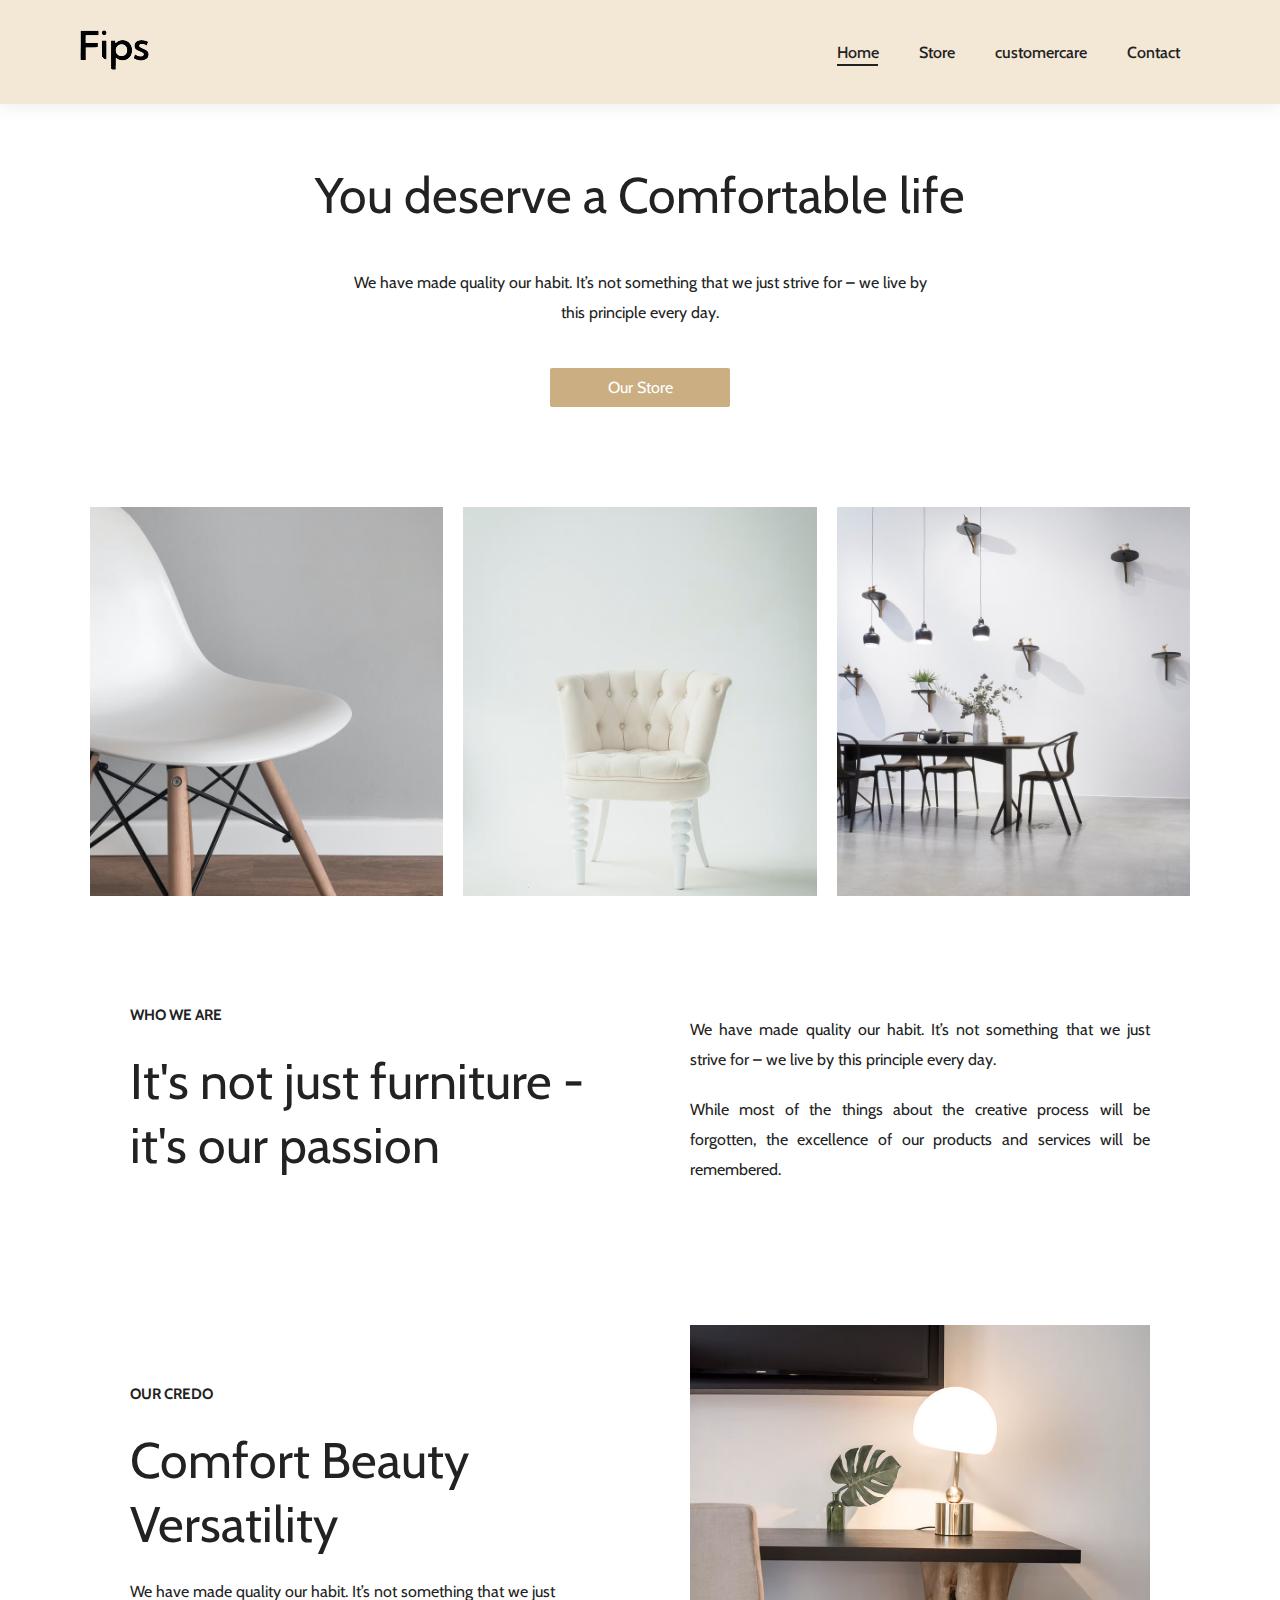
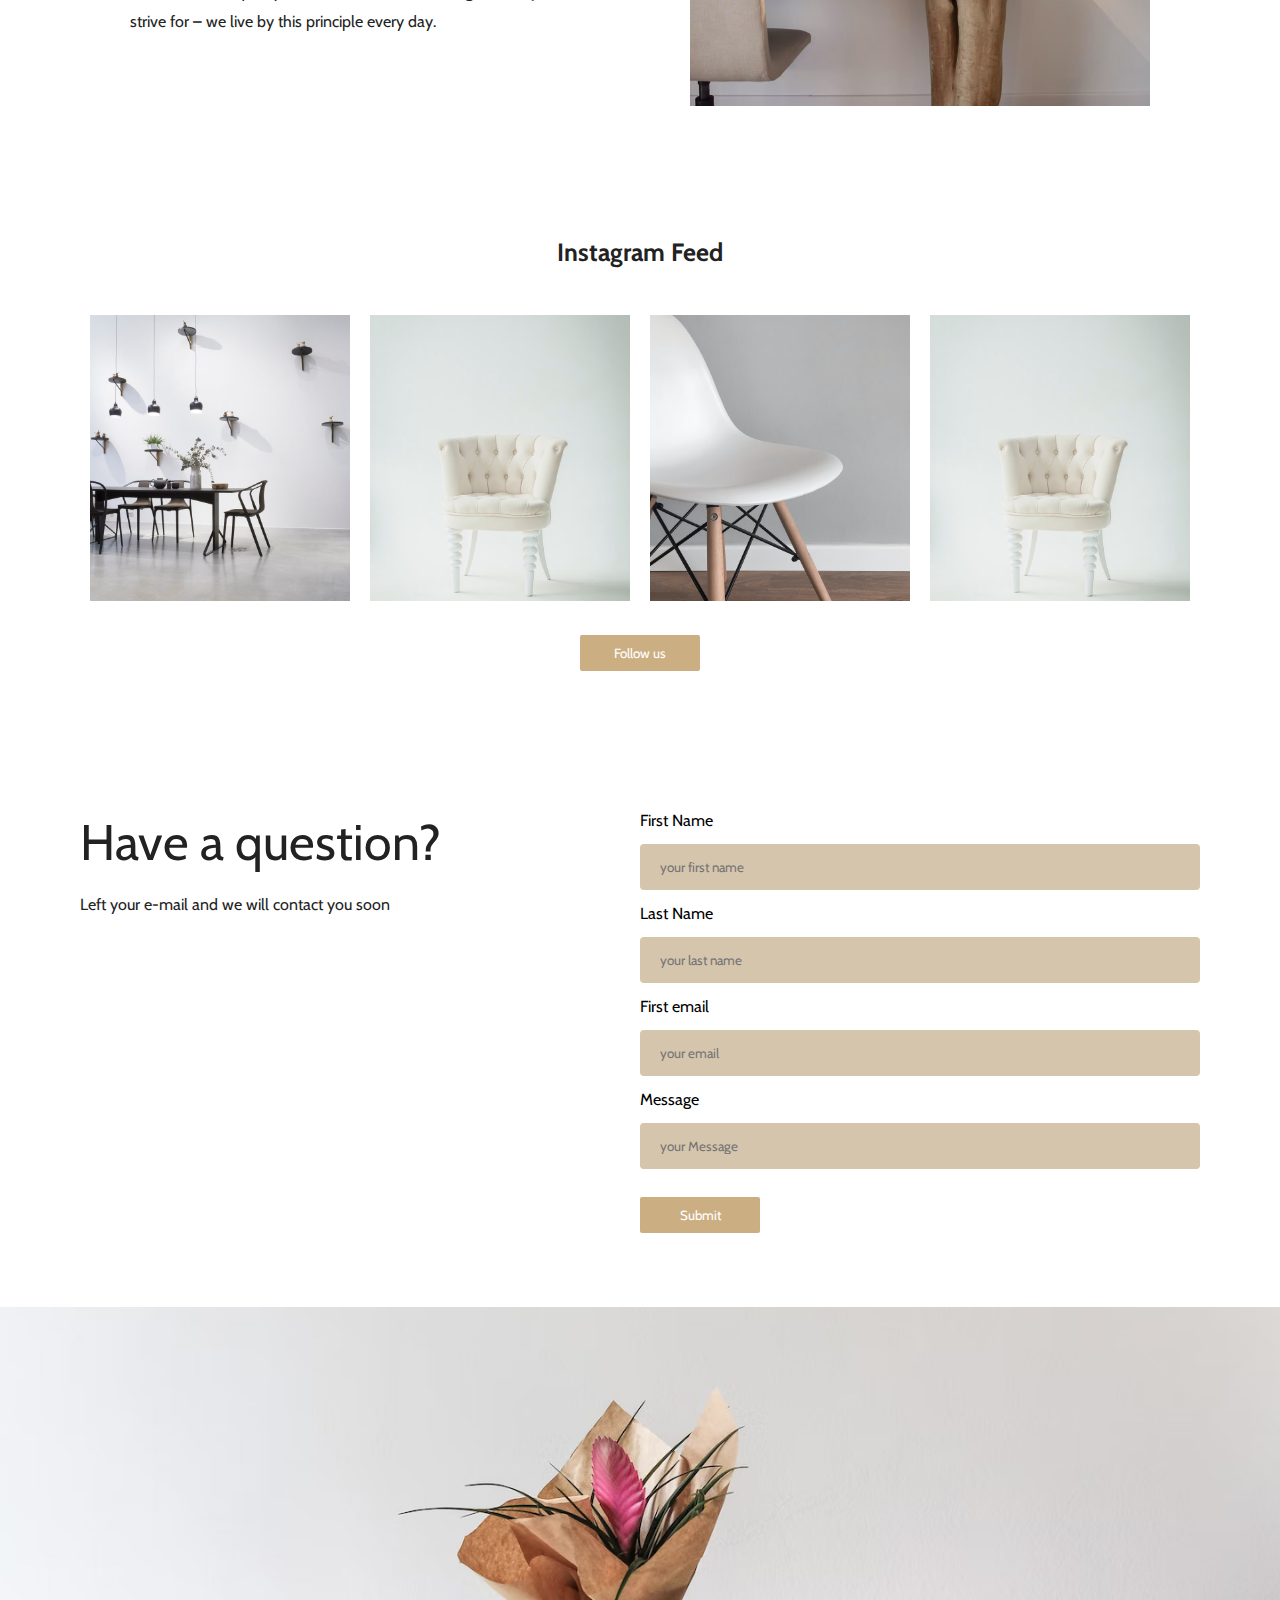
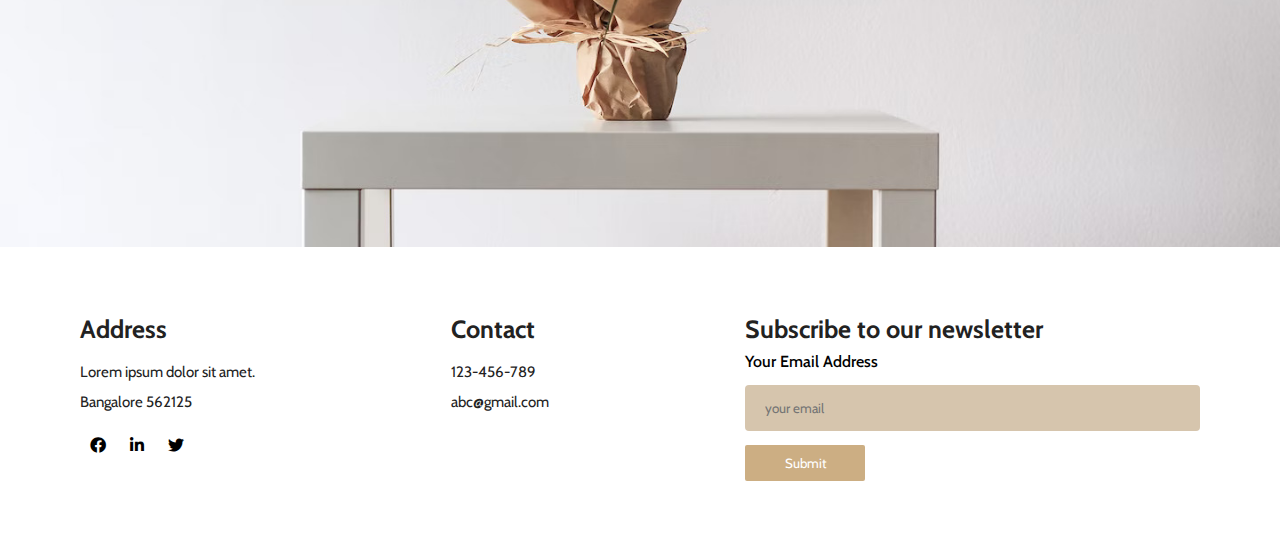
<file: index.html>
<!DOCTYPE html>
<html lang="en">
  <head>
    <meta charset="UTF-8" />
    <meta http-equiv="X-UA-Compatible" content="IE=edge" />
    <meta name="viewport" content="width=device-width, initial-scale=1.0" />
    <title>Furniture website</title>
    <link rel="stylesheet" href="./style.css" />
    <link
      href="https://pro.fontawesome.com/releases/v5.10.0/css/all.css"
      rel="stylesheet"
    />
  </head>
  <body>
    <section id="header">
      <a href="#"
        ><img
          src="./img/home/logo__2_-removebg-preview.png"
          class="logo"
          alt=""
      /></a>

      <div>
        <ul id="navbar">
          <li><a class="active" href="index.html">Home</a></li>
          <li><a href="store.html">Store</a></li>
          <li><a href="customerCare.html">customercare</a></li>
          <li><a href="contact.html">Contact</a></li>
          <a href="#" id="close"><i class="far fa-times"></i></a>
        </ul>
      </div>

      <div id="mobile">
        <i id="bar" class="fas fa-outdent"></i>
      </div>
    </section>
    <section id="banner"  class="section-p1">
      <h1>You deserve a Comfortable life</h1>
      <p>
        We have made quality our habit. It’s not something that we just strive
        for – we live by <br />this principle every day.
      </p>
      <a href="store.html" class="button" style="width:180px;display:block;margin:auto">Our Store</a>
    </section>

    <div id="banner-image" class="section-p1" >
    <div>
      <img src="./img/home/img1 .jpg" alt="">

    </div>
    <div>
      <img src="./img/home/img2.jpg" >

    </div>
    <div>
      <img src="./img/home/img3 .jpg" alt="">

    </div>
    
    </div>

    <section id="cta1" class="section-p1">
     <div class="cta1-section-1">
      <h4>WHO WE ARE</h4>
      <h1>It's not just furniture - it's our passion</h1>
     </div>

     <div class="cta1-section-2">
      <p>We have made quality our habit. It’s not something that we just strive for – we live by this principle every day. </p>
    <p>While most of the things about the creative process will be forgotten, the excellence of our products and services will be remembered.</p> 
    </div>

    </section>

    <section id="cta2" class="section-p1">
      <div class="cta2-section-1">
       <h4>OUR CREDO</h4>
       <h1>Comfort Beauty Versatility</h1>
       <p>We have made quality our habit. It’s not something that we just strive for – we live by this principle every day.</p>
      </div>
 
      <div class="cta2-section-2">
       <img class="img-fluid" src="./img/home/img4 .jpg" alt="">
     </div>
 
     </section>




     

     <section id="instagram-feed" class="section-p1" >
      <h3>Instagram Feed</h3>

      <div class="instagram-feed-image">

        
      <div>
        <img class="img-fluid" src="./img/home/img3 .jpg" alt="">

      </div>
      <div>
        <img class="img-fluid" src="./img/home/img2.jpg" alt="">

      </div>
      <div>
        <img class="img-fluid" src="./img/home/img1 .jpg" alt="">

      </div>
      <div>
        <img class="img-fluid" src="./img/home/img2.jpg" alt="">

      </div>
      </div>
   <button class="button" >Follow us</button>
     </section>

<section id="contact" class="section-p1">
  <div class="left">
<h1>
  Have a question?</h1>
  <p>Left your e-mail and we will contact you soon</p>
  </div>

  <div class="right">
<form action="">
  <label for="">First Name</label>
  <input type="text" placeholder="your first name">
  <label for="">Last Name</label>
  <input type="text" placeholder="your last name">
  <label for="">First email</label>
  <input type="email" required placeholder="your email">
  <label for="">Message</label>
  <input type="text" placeholder="your Message">
  <input type="Submit" class="button">
</form>
  </div>
</section>

<section id="sm-banner" >
</section>


<section id="footer" class="section-p1">
<div class="address">
  <h3>Address</h3>
  <p>Lorem ipsum dolor sit amet.</p>
  <p>Bangalore 562125</p>
  <i class="	fab fa-facebook"></i>
  <i class="	fab fa-linkedin-in"></i>
  <i class="		fab fa-twitter"></i>
</div>

<div class="contact">
  <h3>Contact</h3>
  <p>123-456-789</p>
  <p>abc@gmail.com</p>
</div>

<div class="subscribe" >
  <h3>Subscribe to our newsletter</h3>
  <label for="Your email address" style="font-weight: 500;">Your Email Address</label>
  <input type="email" placeholder="your email" >
  <button class="button" type="submit">Submit</button>
</div>

</section>



    <script src="./script.js"></script>
  </body>
</html>
</file>
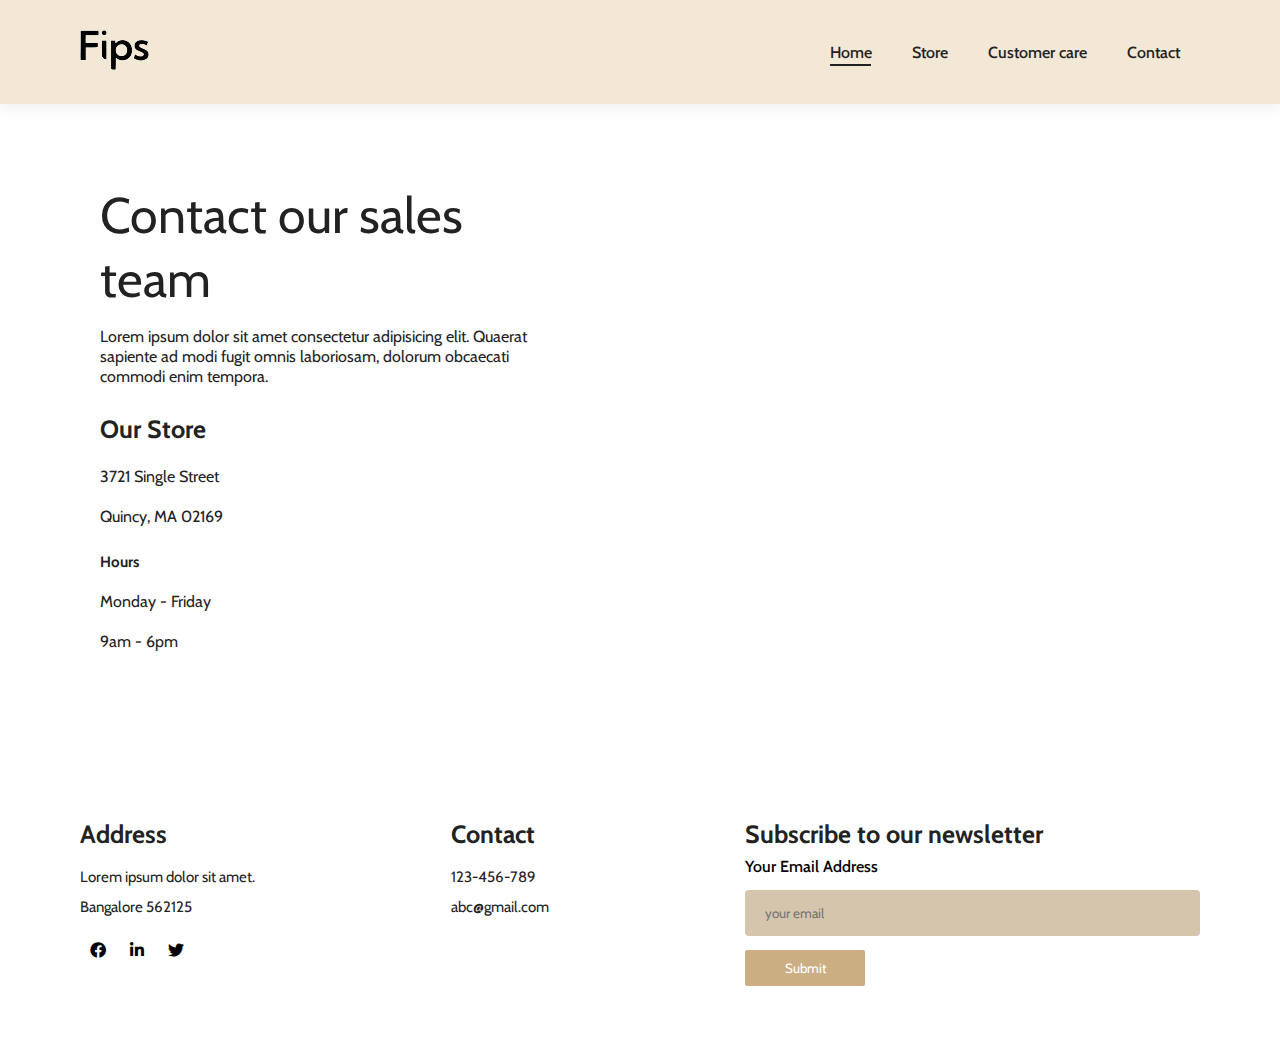
<file: contact.html>
<!DOCTYPE html>
<html lang="en">
  <head>
    <meta charset="UTF-8" />
    <meta http-equiv="X-UA-Compatible" content="IE=edge" />
    <meta name="viewport" content="width=device-width, initial-scale=1.0" />
    <title>Furniture website</title>
    <link rel="stylesheet" href="./style.css" />
    <link
      href="https://pro.fontawesome.com/releases/v5.10.0/css/all.css"
      rel="stylesheet"
    />
  </head>
  <body>
    <section id="header">
      <a href="#"
        ><img
          src="./img/home/logo__2_-removebg-preview.png"
          class="logo"
          alt=""
      /></a>

      <div>
        <ul id="navbar">
          <li><a class="active" href="index.html">Home</a></li>
          <li><a href="store.html">Store</a></li>
          <li><a href="customerCare.html">Customer care</a></li>
          <li><a href="contact.html">Contact</a></li>
          <a href="#" id="close"><i class="far fa-times"></i></a>
        </ul>
      </div>

      <div id="mobile">
        <i id="bar" class="fas fa-outdent"></i>
      </div>
    </section>

    <div class="section-p1" id="contact-page-main">
        <div class="contact-address contact-address-left">
            <h1>Contact our sales team </h1>
            <p>Lorem ipsum dolor sit amet consectetur adipisicing elit. Quaerat sapiente ad modi fugit omnis laboriosam, dolorum obcaecati commodi enim tempora.</p>
<h3>Our Store</h3>
<p>3721 Single Street</p>
<P>Quincy, MA 02169</P>

    <h4  style="font-weight: bold;">Hours</h4>
    <p>Monday - Friday</p>
    <p>9am - 6pm</p>
        </div>



        <div class="contact-map contact-address-right" >
            <iframe class="map" src="https://www.google.com/maps/embed?pb=!1m18!1m12!1m3!1d497698.6600798865!2d77.35073573336324!3d12.954517008640543!2m3!1f0!2f0!3f0!3m2!1i1024!2i768!4f13.1!3m3!1m2!1s0x3bae1670c9b44e6d%3A0xf8dfc3e8517e4fe0!2sBengaluru%2C%20Karnataka!5e0!3m2!1sen!2sin!4v1670126339638!5m2!1sen!2sin" width="600" height="450" style="border:0;" allowfullscreen="" loading="lazy" referrerpolicy="no-referrer-when-downgrade"></iframe>
        </div>
    </div>

   

    <section id="footer" class="section-p1">
      <div class="address">
        <h3 >Address</h3>
        <p>Lorem ipsum dolor sit amet.</p>
        <p>Bangalore 562125</p>
        <i class="fab fa-facebook"></i>
        <i class="fab fa-linkedin-in"></i>
        <i class="fab fa-twitter"></i>
      </div>

      <div class="contact">
        <h3>Contact</h3>
        <p>123-456-789</p>
        <p>abc@gmail.com</p>
      </div>

      <div class="subscribe">
        <h3>Subscribe to our newsletter</h3>
        <label for="Your email address" style="font-weight: 500"
          >Your Email Address</label
        >
        <input type="email" placeholder="your email" />
        <button class="button" type="submit">Submit</button>
      </div>
    </section>

    <script src="./script.js"></script>
  </body>
</html>
</file>
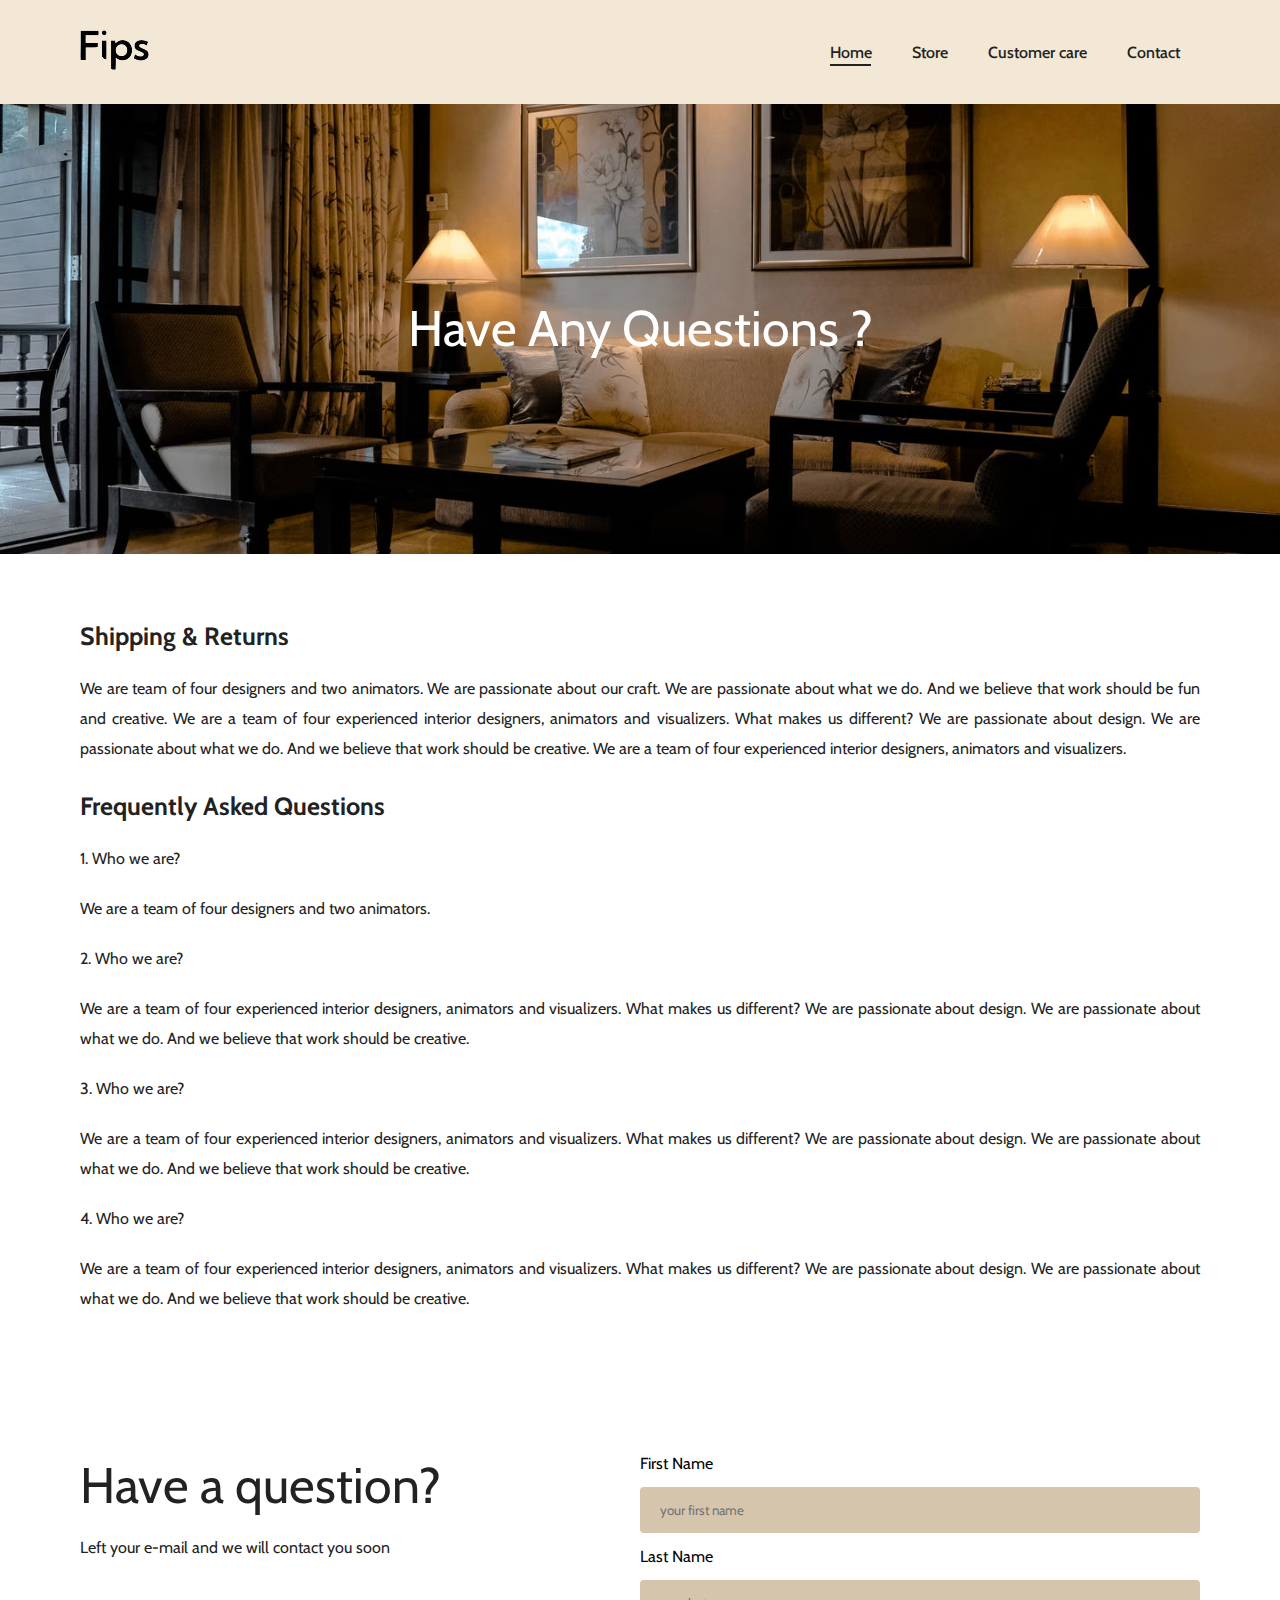
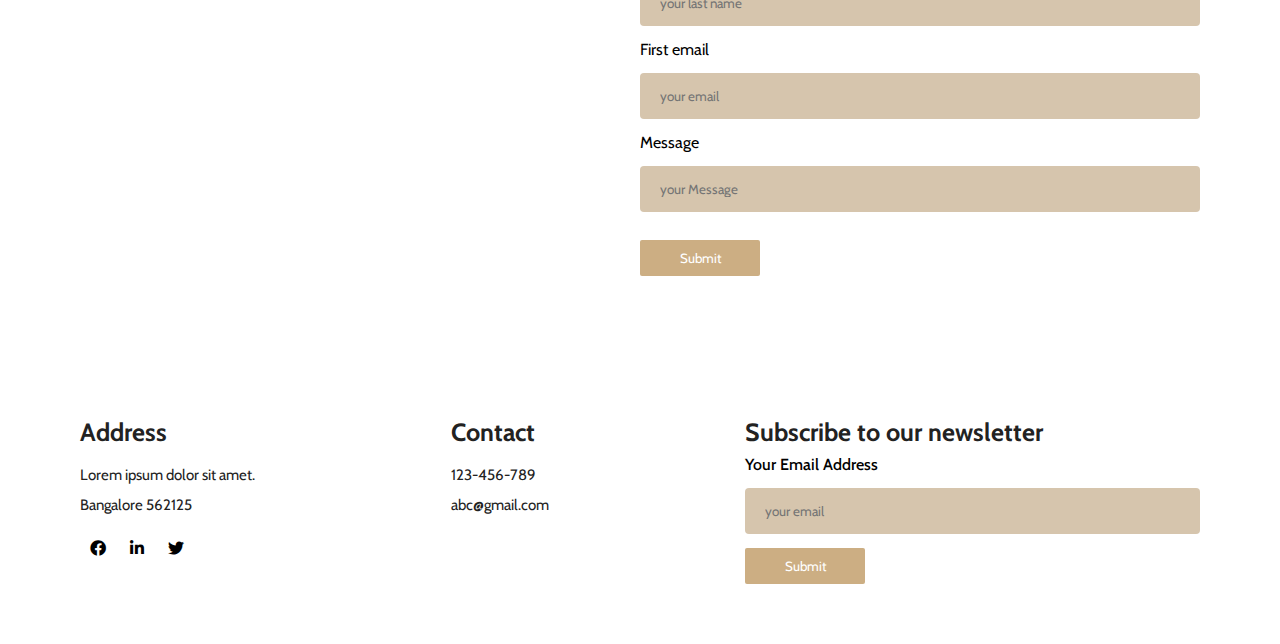
<file: customerCare.html>
<!DOCTYPE html>
<html lang="en">
  <head>
    <meta charset="UTF-8" />
    <meta http-equiv="X-UA-Compatible" content="IE=edge" />
    <meta name="viewport" content="width=device-width, initial-scale=1.0" />
    <title>Furniture website</title>
    <link rel="stylesheet" href="./style.css" />
    <link
      href="https://pro.fontawesome.com/releases/v5.10.0/css/all.css"
      rel="stylesheet"
    />
  </head>
  <body>
    <section id="header">
      <a href="#"
        ><img
          src="./img/home/logo__2_-removebg-preview.png"
          class="logo"
          alt=""
      /></a>

      <div>
        <ul id="navbar">
          <li><a class="active" href="index.html">Home</a></li>
          <li><a href="store.html">Store</a></li>
          <li><a href="customerCare.html">Customer care</a></li>
          <li><a href="contact.html">Contact</a></li>
          <a href="#" id="close"><i class="far fa-times"></i></a>
        </ul>
      </div>

      <div id="mobile">
        <i id="bar" class="fas fa-outdent"></i>
      </div>
    </section>

    <div id="customercare-banner">
      <h1>Have Any Questions ?</h1>
    </div>

    <div class="customercare-banner-content section-p1">
      <h3>Shipping & Returns</h3>

      <p >
        We are team of four designers and two animators. We are passionate about
        our craft. We are passionate about what we do. And we believe that work
        should be fun and creative. We are a team of four experienced interior
        designers, animators and visualizers. What makes us different? We are
        passionate about design. We are passionate about what we do. And we
        believe that work should be creative. We are a team of four experienced
        interior designers, animators and visualizers.
      </p>
      <h3>Frequently Asked Questions</h3>
      <p>1. Who we are?</p>
      <p>We are a team of four designers and two animators.</p>

      <p>2. Who we are?</p>

      <p>
        We are a team of four experienced interior designers, animators and
        visualizers. What makes us different? We are passionate about design. We
        are passionate about what we do. And we believe that work should be
        creative.
      </p>

      <p>3. Who we are?</p>

      <p>
        We are a team of four experienced interior designers, animators and
        visualizers. What makes us different? We are passionate about design. We
        are passionate about what we do. And we believe that work should be
        creative.
      </p>

      <p>4. Who we are?</p>

      <p>
        We are a team of four experienced interior designers, animators and
        visualizers. What makes us different? We are passionate about design. We
        are passionate about what we do. And we believe that work should be
        creative.
      </p>
    </div>

    <section id="contact" class="section-p1">
      <div class="left">
        <h1>Have a question?</h1>
        <p>Left your e-mail and we will contact you soon</p>
      </div>

      <div class="right">
        <form action="">
          <label for="">First Name</label>
          <input type="text" placeholder="your first name" />
          <label for="">Last Name</label>
          <input type="text" placeholder="your last name" />
          <label for="">First email</label>
          <input type="email" required placeholder="your email" />
          <label for="">Message</label>
          <input type="text" placeholder="your Message" />
          <input type="Submit" class="button" />
        </form>
      </div>
    </section>

    <section id="footer" class="section-p1">
      <div class="address">
        <h3>Address</h3>
        <p>Lorem ipsum dolor sit amet.</p>
        <p>Bangalore 562125</p>
        <i class="fab fa-facebook"></i>
        <i class="fab fa-linkedin-in"></i>
        <i class="fab fa-twitter"></i>
      </div>

      <div class="contact">
        <h3>Contact</h3>
        <p>123-456-789</p>
        <p>abc@gmail.com</p>
      </div>

      <div class="subscribe">
        <h3>Subscribe to our newsletter</h3>
        <label for="Your email address" style="font-weight: 500"
          >Your Email Address</label
        >
        <input type="email" placeholder="your email" />
        <button class="button" type="submit">Submit</button>
      </div>
    </section>

    <script src="./script.js"></script>
  </body>
</html>
</file>
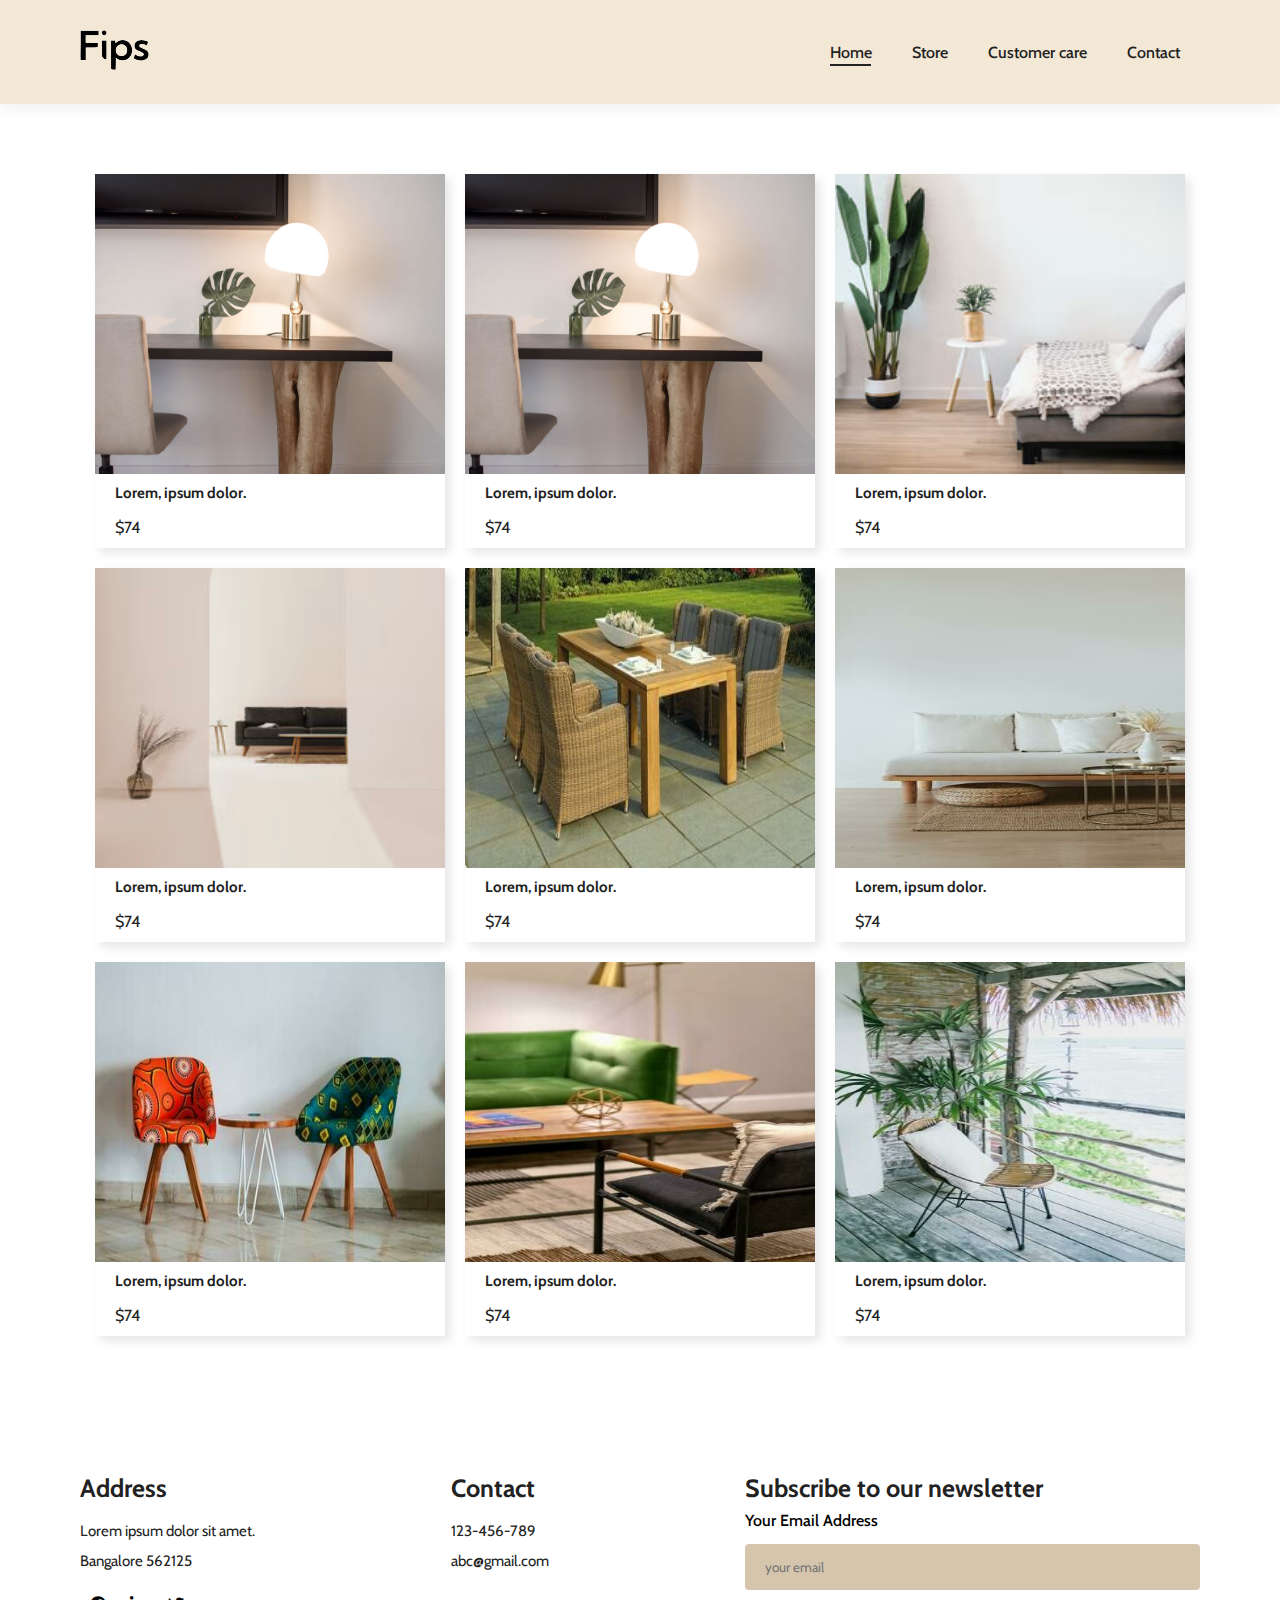
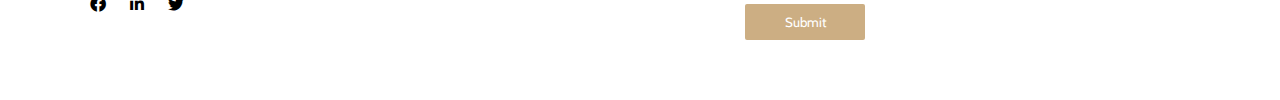
<file: store.html>
<!DOCTYPE html>
<html lang="en">
  <head>
    <meta charset="UTF-8" />
    <meta http-equiv="X-UA-Compatible" content="IE=edge" />
    <meta name="viewport" content="width=device-width, initial-scale=1.0" />
    <title>Furniture website</title>
    <link rel="stylesheet" href="./style.css" />
    <link
      href="https://pro.fontawesome.com/releases/v5.10.0/css/all.css"
      rel="stylesheet"
    />
  </head>
  <body>
    <section id="header">
      <a href="#"
        ><img
          src="./img/home/logo__2_-removebg-preview.png"
          class="logo"
          alt=""
      /></a>

      <div>
        <ul id="navbar">
          <li><a class="active" href="index.html">Home</a></li>
          <li><a href="store.html">Store</a></li>
          <li><a href="customerCare.html">Customer care</a></li>
          <li><a href="contact.html">Contact</a></li>
          <a href="#" id="close"><i class="far fa-times"></i></a>
        </ul>
      </div>

      <div id="mobile">
        <i id="bar" class="fas fa-outdent"></i>
      </div>
    </section>

   <section id="store-product" class="section-p1" >
<div class="product">
    <img class="img-fluid" src="./img/home/img4 .jpg" alt="">
    <div class="product-text" >
        <h4>Lorem, ipsum dolor.</h4>

        <p><p>$74</p></p>
    </div>
</div>

<div class="product">
    <img class="img-fluid" src="./img/home/img4 .jpg" alt="">
    <div class="product-text" >
        <h4>Lorem, ipsum dolor.</h4>

        <p><p>$74</p></p>
    </div>
</div>

<div class="product">
    <img class="img-fluid" src="./img/home/img5 .jpg" alt="">
    <div class="product-text" >
        <h4>Lorem, ipsum dolor.</h4>

        <p><p>$74</p></p>
    </div>
</div>

<div class="product">
    <img class="img-fluid" src="./img/home/img6.jpg" alt="">
    <div class="product-text" >
        <h4>Lorem, ipsum dolor.</h4>

        <p><p>$74</p></p>
    </div>
</div>

<div class="product">
    <img class="img-fluid" src="./img/store/storeimg5.jpg" alt="">
    <div class="product-text" >
        <h4>Lorem, ipsum dolor.</h4>

        <p><p>$74</p></p>
    </div>
</div>

<div class="product">
    <img class="img-fluid" src="./img/store/storeimg6.jpg" alt="">
    <div class="product-text" >
        <h4>Lorem, ipsum dolor.</h4>

        <p><p>$74</p></p>
    </div>
</div>
<div class="product">
    <img  src="./img/store/storeimg7.jpg" alt="">
    <div class="product-text" >
        <h4>Lorem, ipsum dolor.</h4>
        <p><p>$74</p></p>
    </div>
</div>
<div class="product">
    <img class="img-fluid"  src="./img/store/storeimg8.jpg" alt="">
    <div class="product-text" >
        <h4>Lorem, ipsum dolor.</h4>
        <p><p>$74</p></p>
    </div>
    </div>

    <div class="product">
        <img  class="img-fluid" src="./img/store/storeimg3.jpg" alt="">
        <div class="product-text" >
            <h4>Lorem, ipsum dolor.</h4>
            <p><p>$74</p></p>
        </div>
</div>
   </section>

   

    <section id="footer" class="section-p1">
      <div class="address">
        <h3 >Address</h3>
        <p>Lorem ipsum dolor sit amet.</p>
        <p>Bangalore 562125</p>
        <i class="fab fa-facebook"></i>
        <i class="fab fa-linkedin-in"></i>
        <i class="fab fa-twitter"></i>
      </div>

      <div class="contact">
        <h3>Contact</h3>
        <p>123-456-789</p>
        <p>abc@gmail.com</p>
      </div>

      <div class="subscribe">
        <h3>Subscribe to our newsletter</h3>
        <label for="Your email address" style="font-weight: 500"
          >Your Email Address</label
        >
        <input type="email" placeholder="your email" />
        <button class="button" type="submit">Submit</button>
      </div>
    </section>

    <script src="./script.js"></script>
  </body>
</html>
</file>
<file: style.css>
@import url("https://fonts.googleapis.com/css2?family=Cabin:ital,wght@0,400;0,500;0,600;1,400;1,500;1,600&display=swap");

* {
  margin: 0;
  padding: 0;
  box-sizing: border-box;
  font-family: "Cabin", sans-serif;
}

h1 {
  font-size: 50px;
  line-height: 64px;
  color: #222;
  font-weight: 300;
}

h2 {
  font-size: 46px;
  line-height: 54px;
  color: #222;
}

h3{
    font-size: 25px;
    color: #222;
    line-height:45px ;
}

h4 {
  font-size: 15px;
  color: #222;
  line-height: 30px;
}

p {
  font-size: 16px;
  color: #222;
  margin: 15px 0 20px 0;
  line-height: 30px;
}

a{
  text-decoration: none;
}

.section-p1 {
  padding: 60px 80px;
}

.button {
  background-color: #ccae83;
  color: white;
  border-radius: 2px;
  border: none;
  padding: 10px;
  width: 120px;
}

body {
  width: 100%;
}

/*-----HEADER ------- */

#header {
  display: flex;
  justify-content: space-between;
  padding: 30px 80px;
  align-items: center;
  background-color: #f3e7d5;
  box-shadow: 0 5px 15px rgba(0,0,0,0.06);
}

#navbar {
  display: flex;
  align-items: center;
  justify-content: center;
}

#navbar li {
  list-style: none;
  padding: 0 20px;
  font-weight: 500;
  position: relative;
}

#navbar li a {
  text-decoration: none;
  color: #222;
  transform: 0.3s ease;
  font-size: 16px;
}

#navbar li a.active::after,
#navbar li a:hover::after {
  content: "";
  width: 50%;
  height: 2px;
  position: absolute;
  bottom: -4px;
  left: 20px;
  background-color: #222;
}

#mobile {
  display: none;
}

#close {
  display: none;
}

/* banner */

#banner {
  align-items: center;
  text-align: center;
}

#banner p {
  margin: 40px 0;
}

/* ----banner image ----- */

#banner-image {
  width: 100%;
  display: flex;
  padding: 40px 80px;
}

#banner-image img {
  max-width: 100%;
  padding: 0 10px;
}



/* ---------CTA1---------- */

#cta1{
    display: flex;
    justify-content: space-between;
    width: 100%;
    
}

#cta1 p{
    text-align: justify;
    
}

#cta1 h1{
    margin: 20px 0;
}
.cta1-section-1{
    width: 100%;
    padding: 0 50px;
}
.cta1-section-2{
    width: 100%;
    padding: 0 50px;

}


/* ---------CTA2---------- */

#cta2{
    display: flex;
    justify-content: space-around;
    width: 100%;
    align-items: center;
}

#cta2 h1{
    margin: 20px 0;
}
.cta2-section-1{
    width: 100%;
    padding: 0 50px;

}

.cta2-section-2 img{
    width: 100%;

}


.cta2-section-2{
    width: 100%;
    padding: 0 50px;

}

/* ------instagram feed--------- */

#instagram-feed{
  text-align: center;
}


#instagram-feed button{
  margin: 20px;
}

.instagram-feed-image{
    display: flex;
    width: 100%;
}
#instagram-feed h3{
    margin-bottom: 30px;
}

.instagram-feed-image img{
    max-width: 100%;;
    padding: 10px;

}


/* -------contact--------- */

#contact{
  display: flex;
}
#contact .left{
  width: 100%;
  
}
#contact .right{
  width: 100%;
  
}


#contact input {
  width: 100%;
  padding: 15px 20px;
  margin: 14px 0;
  display: inline-block;
  background-color:#d6c5ad;
  border: none;
  border-radius: 4px;
  box-sizing: border-box;
}

#contact input[type=submit]{
  width: 30%;
  background-color: #ccae83;
  color: white;
  border-radius: 2px;
  border: none;
  padding: 10px;
  width: 120px;
}

#contact input:focus{
  outline: none;
}


/* -----sm-bannner----------- */

#sm-banner{
  width: 100%;
  height: 60vh;
  background-image: url(./img/home/img9.jpg);
  background-size: cover;
  background-position: center;
  background-repeat: no-repeat;
}

#sm-banner img{
  width: 100%;
}

/* ----------footer---------- */

#footer{
  display: flex;
  justify-content: space-between;
}

#footer p{
  line-height: 10px;
  font-size: 15px;
  font-weight: 400;
}

#footer .address i{
  margin: 10px 10px;
  display: inline-block;
}

#footer .subscribe input{
  width: 100%;
  padding: 15px 20px;
  margin: 14px 0;
  display: inline-block;
  background-color:#d6c5ad;
  border: none;
  border-radius: 4px;
  box-sizing: border-box;
}


/* ---CUSTOMER CARE PAGE ---- */

#customercare-banner{
  background-image: url(./img/customer-care/customer-care-banner.jpg);
  background-size: cover;
  background-position: center;
  background-repeat: no-repeat;
  height: 50vh;
  position: relative;
}

#customercare-banner h1{
color: #fff;
position: absolute;
top: 50%;
left: 50%;
transform: translate(-50%,-50%);
}

.customercare-banner-content p{
  text-align: justify;
}


/* ======CONTACT PAGE ======= */

#contact-page-main{
  display: flex;
  justify-content: space-between;
}

#contact-page-main p{
  line-height: 20px;
}

.contact-address-right{
  padding: 20px;
}

.contact-address-left{
  padding: 20px;
}


/* -----STORE PAGE--- */

#store-product{
  display: flex;
  flex-wrap: wrap;
  justify-content: center;

}

#store-product .product{
  margin: 10px 10px;
  box-shadow: 5px 5px 10px rgba(0, 0, 0, 0.1);
 width: 350px;


}

#store-product .product img{
  width: 100%;
  height: 300px;
}

#store-product .product .product-text{
  padding: 0 20px;
}

#store-product .product p{
  line-height: 0px;
}



/* -----------mobile view  -------- */

@media screen and (max-width:480px) {
  
  
  
h1 {
  font-size: 30px;
  line-height: 25px;
}

h2 {
  font-size: 26px;
  line-height: 20px;
}

h3{
    font-size: 15px;
    line-height:25px ;
}

h4 {
  font-size: 10px;
  line-height: 20px;
}

p {
  font-size: 15px;
  line-height: 20px;
}



  .section-p1 {
    padding: 40px 20px;
  }
  
  
  #banner-image {
    display: grid;
    grid-template-columns: 1fr;
    padding: 20px;
}

#banner-image img{
  margin: 20px 0;
}


/* start of navbar */

#navbar {
  display: flex;
  flex-direction: column;
  align-items: flex-start;
  justify-content: flex-start;
  position: fixed;
  top: 0;
  right: -300px;
  height: 100vh;
  width: 300px;
  background-color: #f3e7d5;
  box-shadow: 0 40px 60px rgba(0, 0, 0, 0.1);
  padding: 80px 0 0 10px;
  transition: 0.3s;
  z-index: 999;
}

#navbar.active {
  right: 0px;
}

#navbar li {
  margin-bottom: 25px;
}

#mobile {
  display: flex;
}

#mobile i {
  color: #1a1a1a;
  font-size: 14px;
  padding-left: 20px;
}

#close {
  display: initial;
  position: absolute;
  top: 30px;
  left: 30px;
  color: #222;
  font-size: 24px;
}

/* end of navbar */

  
/*  --start of cta1--  */
#cta1{
  display: grid;
  grid-template-columns: 1fr;
}
  
     .cta1-section-1{
    padding: 0 20px;
}
.cta1-section-2{
    padding: 0 20px;

}
  
/* start of cta2   */

#cta2{
  display: grid;
  grid-template-columns: 1fr;
}
  
     .cta2-section-1{
    padding: 0px;
}
.cta2-section-2{
    padding: 0px;

}

/* -----------start of instagram feed----- */
  
.instagram-feed-image{
  display: grid;
  grid-template-columns: 1fr;
 }
  
 

#contact{
  display: grid;
  grid-template-columns: 1fr;
}

#sm-banner{
  height: 30vh;
}

#footer{
  display: grid;
  grid-template-columns: 1fr;
}

#footer .subscribe input{
  width: 60%;
  display: block;
}

 /* ---------customercare-banner--------- */
  
 #customercare-banner{
  height: 30vh;
}

/* contact page styles */
#contact-page-main{
  display: grid;
  grid-template-columns: 1fr;
}
.contact-map .map{
width: 300px;
height: 300px;
}



/* -----STORE PAGE--- */

#store-product{
  display: grid;
  grid-template-columns: 1fr;

}

}



@media (min-width: 481px) and (max-width: 767px) {

  
  h1 {
  font-size: 20px;
  line-height: 10px;
}

h2 {
  font-size: 16px;
  line-height: 10px;
}

h3{
    font-size: 10px;
    line-height:10px ;
}

h4 {
  font-size: 8px;
  line-height: 10px;
}

p {
  font-size: 15px;
  line-height: 20px;
}
  
  
/* start of navbar */

#navbar {
  display: flex;
  flex-direction: column;
  align-items: flex-start;
  justify-content: flex-start;
  position: fixed;
  top: 0;
  right: -300px;
  height: 100vh;
  width: 300px;
  background-color: #f3e7d5;
  box-shadow: 0 40px 60px rgba(0, 0, 0, 0.1);
  padding: 80px 0 0 10px;
  transition: 0.3s;
  z-index: 999;
}

#navbar.active {
  right: 0px;
}

#navbar li {
  margin-bottom: 25px;
}

#mobile {
  display: flex;
}

#mobile i {
  color: #1a1a1a;
  font-size: 24px;
  padding-left: 20px;
}

#close {
  display: initial;
  position: absolute;
  top: 30px;
  left: 30px;
  color: #222;
  font-size: 24px;
}

/* end of navbar */


  
  /* ----start of banner img--- */
 
  
  #banner-image {
    display: grid;
    grid-template-columns: repeat(3,1fr);
    padding: 0 80px;
  }
  
  
  /* -----cta1------- */
  
  
  #cta1{
    display: grid;
    grid-template-columns: 1fr;
    margin: auto;
  
    
  }
  
  .cta1-section-1{
    padding: 0 20px;
}
.cta1-section-2{
    padding: 0 20px;

}

  
  /* ----------start of cta2--------- */
  
  #cta2{
    display: grid;
    grid-template-columns: 1fr;
    /* margin: auto; */
    
  }
  
    .cta2-section-1{
    padding: 0px;
}
.cta2-section-2{
    padding: 0px;

}
  
  /* -----------start of instagram feed----- */
  
  .instagram-feed-image{
    display: grid;
    grid-template-columns: repeat(2,1fr);
   }
    
   .instagram-feed-image img{
     padding: 10px;
   }
   
   #instagram-feed h3{
     margin-bottom: 20px;
   }
  
   /* -----------start of contacct----------- */
  
  
   #contact{
    display: grid;
    grid-template-columns: 1fr;
  }
  #contact form{
    padding: 20px;
  }
  
  /* ---start of small banner ------- */
  
  #sm-banner{
    height: 40vh;
  }
  
  
  /* --------start of footer---- */
  #footer{
    display: grid;
    grid-template-columns: 1fr;
  }
  
  #footer .subscribe input{
    width: 100%;
    
  }
  #footer .subscribe input {
    width: 60%;
    display: block;
  }
  
  /* ---------customercare-banner--------- */
  
  #customercare-banner{
    height: 30vh;
  }
  
  
  #customercare-banner h1{
    font-size: 20px;
  }

  /* contact page styles */
#contact-page-main{
  display: grid;
  grid-template-columns: 1fr;
}
.contact-map .map{
width: 600px;
height: 300px;
}

/* -----STORE PAGE--- */

#store-product{
  display: grid;
  grid-template-columns: 1fr;

}
  
 
  
  }
</file>
